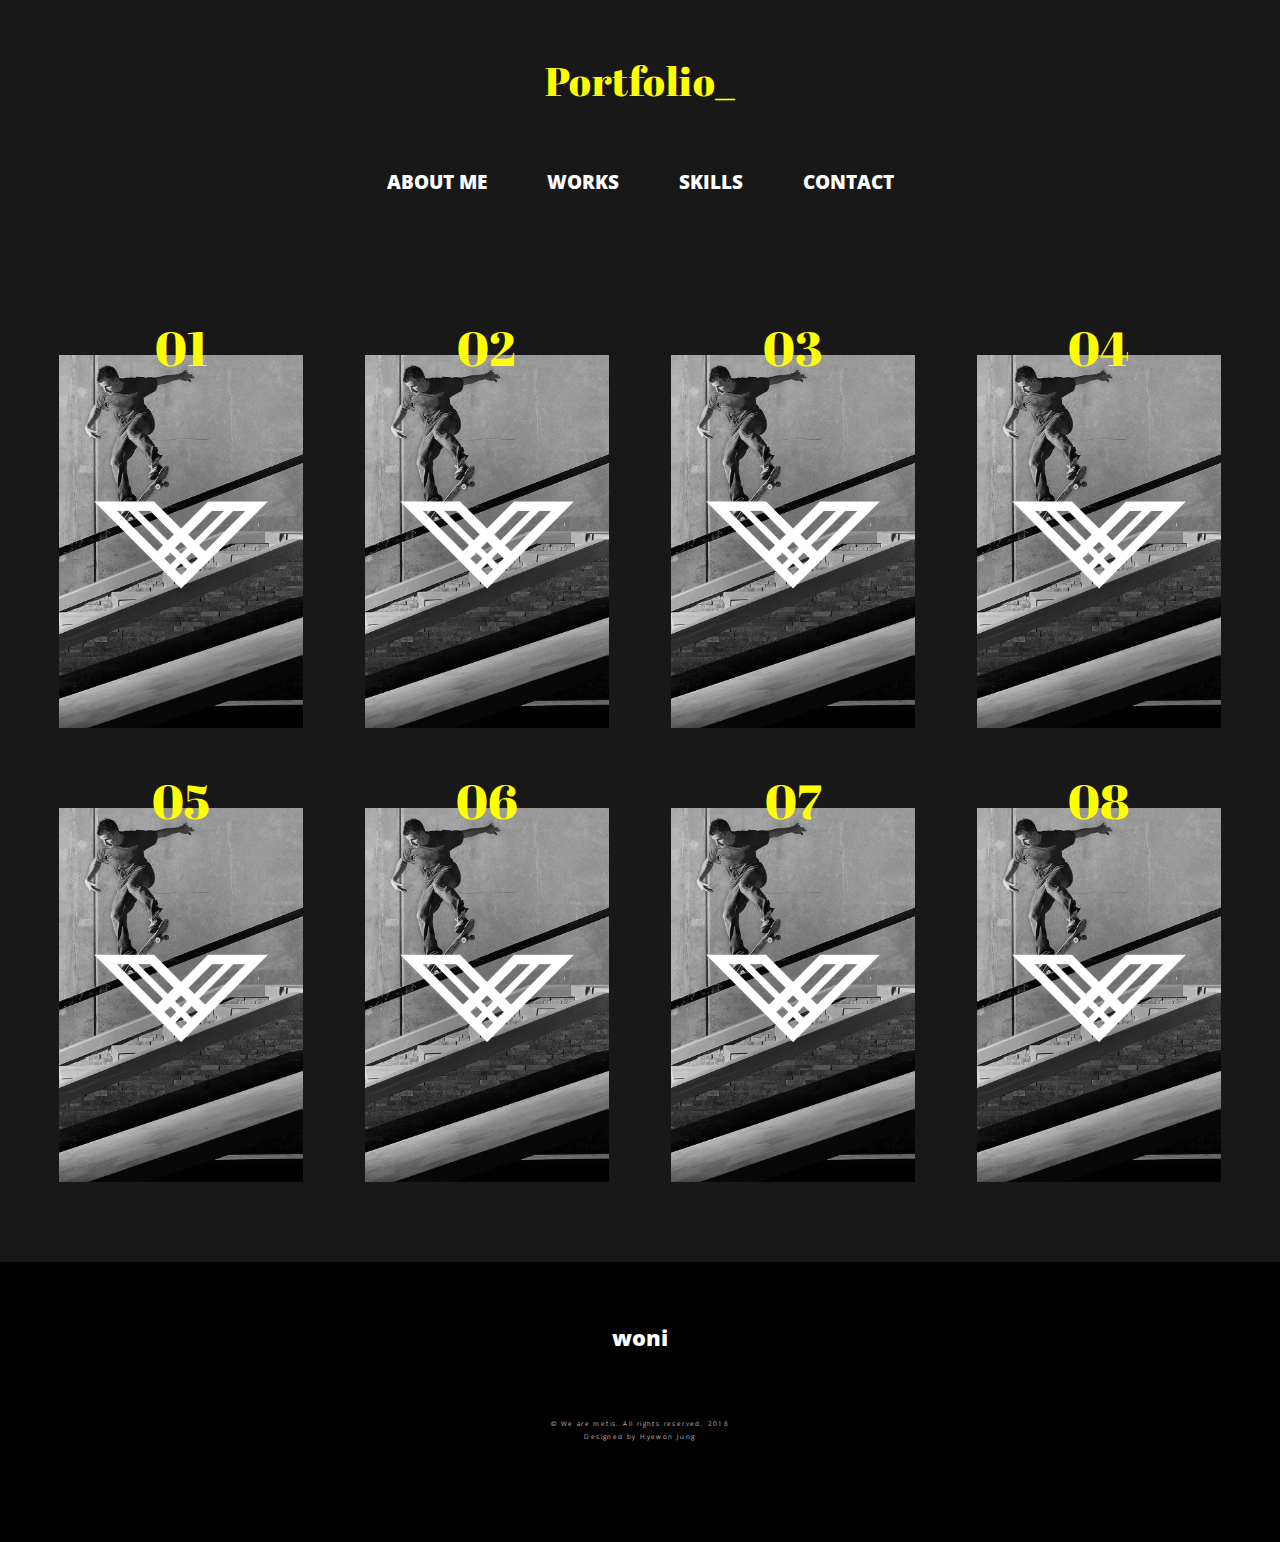
<file: index.html>
<!DOCTYPE html>
<html lang="en">

<head>
  <meta charset="UTF-8">
  <meta name="viewport" content="width=device-width, initial-scale=1.0">
  <meta http-equiv="X-UA-Compatible" content="ie=edge">
  <title>Woni's Portfolio</title>
  <link rel="stylesheet" href="https://use.fontawesome.com/releases/v5.3.1/css/all.css" integrity="sha384-mzrmE5qonljUremFsqc01SB46JvROS7bZs3IO2EmfFsd15uHvIt+Y8vEf7N7fWAU" crossorigin="anonymous">
  <link rel="stylesheet" href="css/hyewon.css">
</head>

<body>
  <div class="container">
    <div class="header">
      <div class="logo">Portfolio_</div>
      <div class="nav">
        <ul class="main-menu">
          <li><a href="aboutme.html" target="_blank">About me</a></li>
          <li><a href="https://wwwoni.github.io/">Works</a></li>
          <li><a href="skills.html" target="_blank">Skills</a></li>
          <li><a href="contact.html" target="_blank">Contact</a></li>

        </ul>
      </div>
    </div>
    <div class="wrapper">
      <ul class="ul">
        <li class="card">
          <span class="number">01</span>
          <a href="subpage.html" class="dark-bg"> 
            <img class="rwd" src="img/hh.jpg" alt="">
          </a>
        </li>
        <li class="card">
          <span class="number">02</span>
          <a href="subpage.html" class="dark-bg">
          <img class="rwd" src="img/hh.jpg" alt="">
        </a>
        </li>
        <li class="card">
            <span class="number">03</span>
            <a href="subpage.html" class="dark-bg"> 
              <img class="rwd" src="img/hh.jpg" alt="">
            </a>
          </li>
          <li class="card">
            <span class="number">04</span>
            <a href="subpage.html" class="dark-bg">
            <img class="rwd" src="img/hh.jpg" alt="">
          </a>
          </li>
          <li class="card">
            <span class="number">05</span>
            <a href="subpage.html" class="dark-bg"> 
              <img class="rwd" src="img/hh.jpg" alt="">
            </a>
          </li>
          <li class="card">
            <span class="number">06</span>
            <a href="subpage.html" class="dark-bg">
            <img class="rwd" src="img/hh.jpg" alt="">
          </a>
          </li>
          <li class="card">
            <span class="number">07</span>
            <a href="subpage.html" class="dark-bg"> 
              <img class="rwd" src="img/hh.jpg" alt="">
            </a>
          </li>
          <li class="card">
            <span class="number">08</span>
            <a href="subpage.html" class="dark-bg">
            <img class="rwd" src="img/hh.jpg" alt="">
          </a>
          </li>
      </ul>
    </div>
    <div class="footer">
      <small class="name">
        woni
      </small>
      <ul>
        <li>
          <a href="https://www.facebook.com/hyewoni94" target="_blank" title="go to facebook">
              <i class="fab fa-facebook-square"></i>
          </a>
        </li>
        <li>
          <a href="https://www.facebook.com/hyewoni94" target="_blank" title="go to facebook">
            <i class="fab fa-twitter-square"></i>
          </a>
        </li>
        <li>
          <a href="https://www.behance.net/hyewon3417beed" target="_blank" title="go to behance">
            <i class="fab fa-behance-square"></i>
          </a>
        </li>
        <li>
          <a href="https://www.facebook.com/hyewoni94" target="_blank" title="go to facebook">
            <i class="fab fa-google-plus-square"></i>
          </a>
        </li>
      </ul>
      <small class="copyright">
          <span>&copy; We are metis. All rights reserved. 2018 </span>
<span> Designed by Hyewon Jung</span>
      </small>
    </div>
  </div>
</body>

</html>
</file>
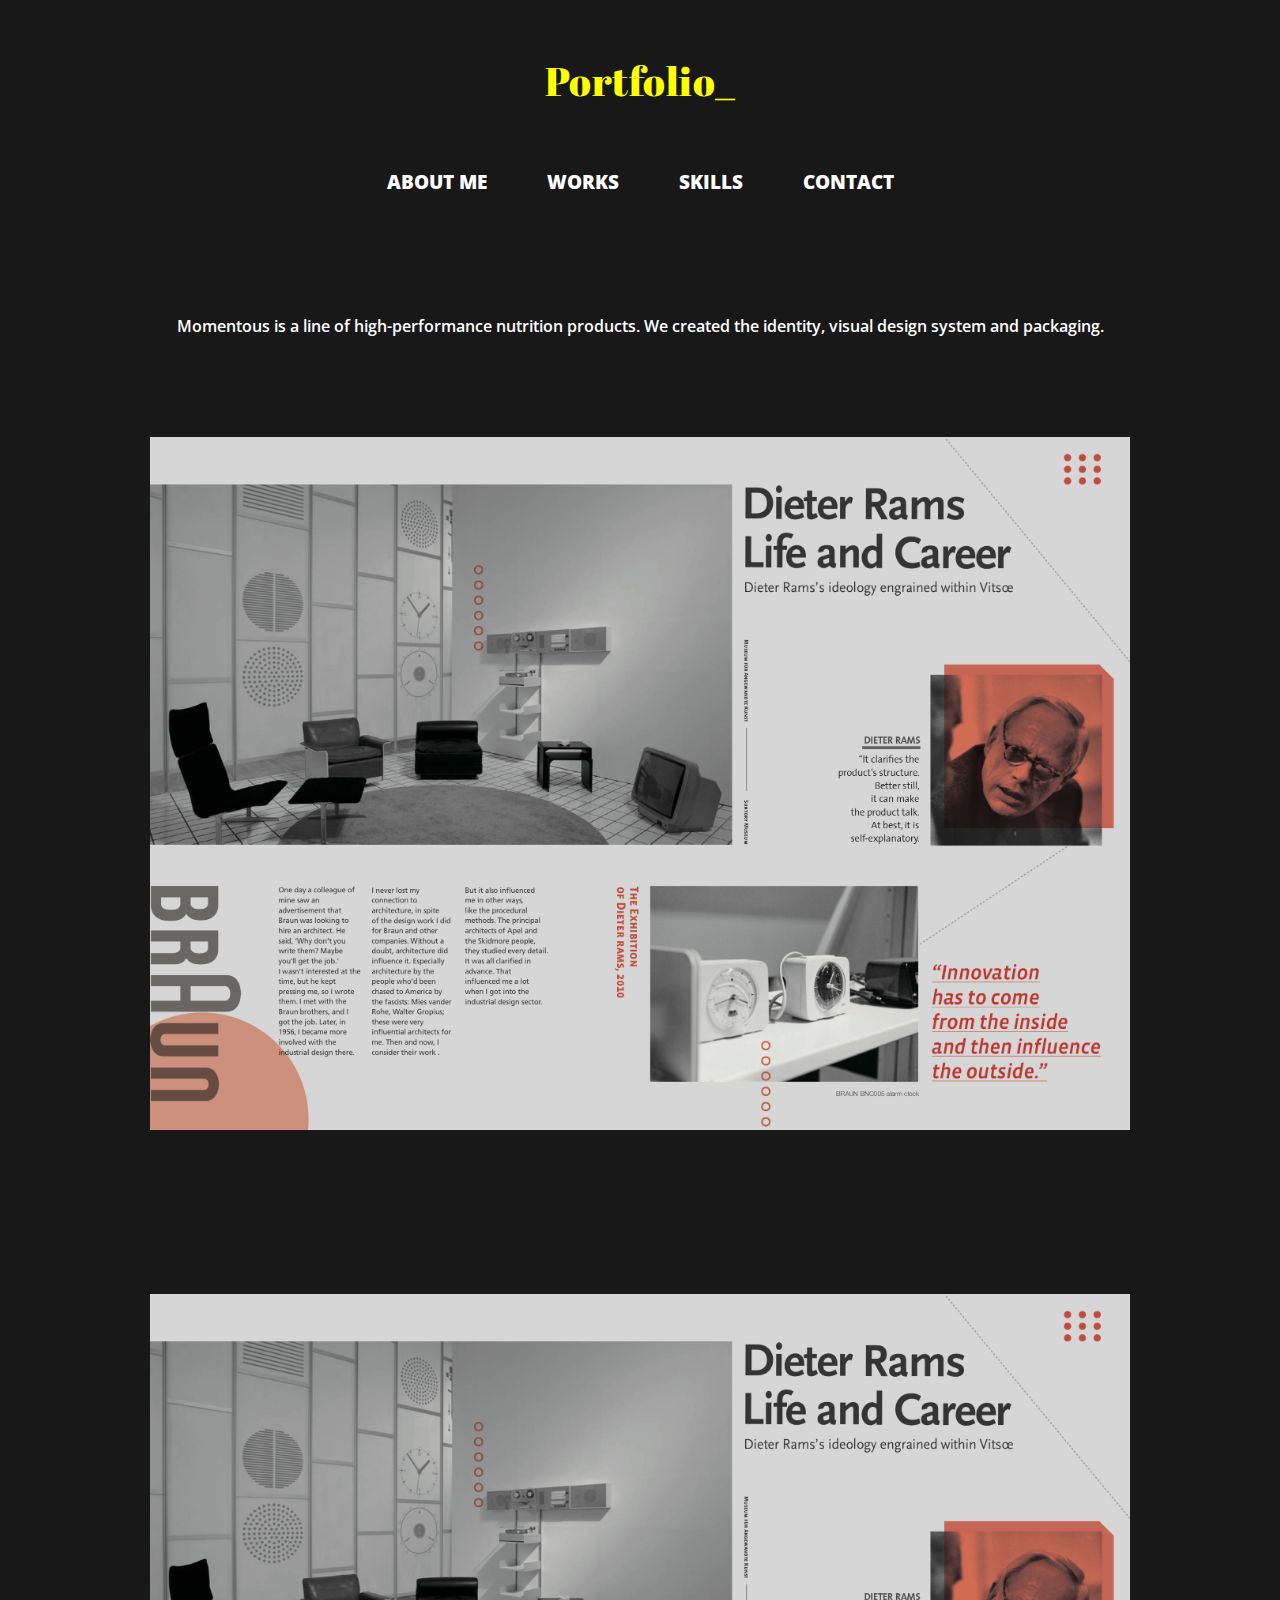
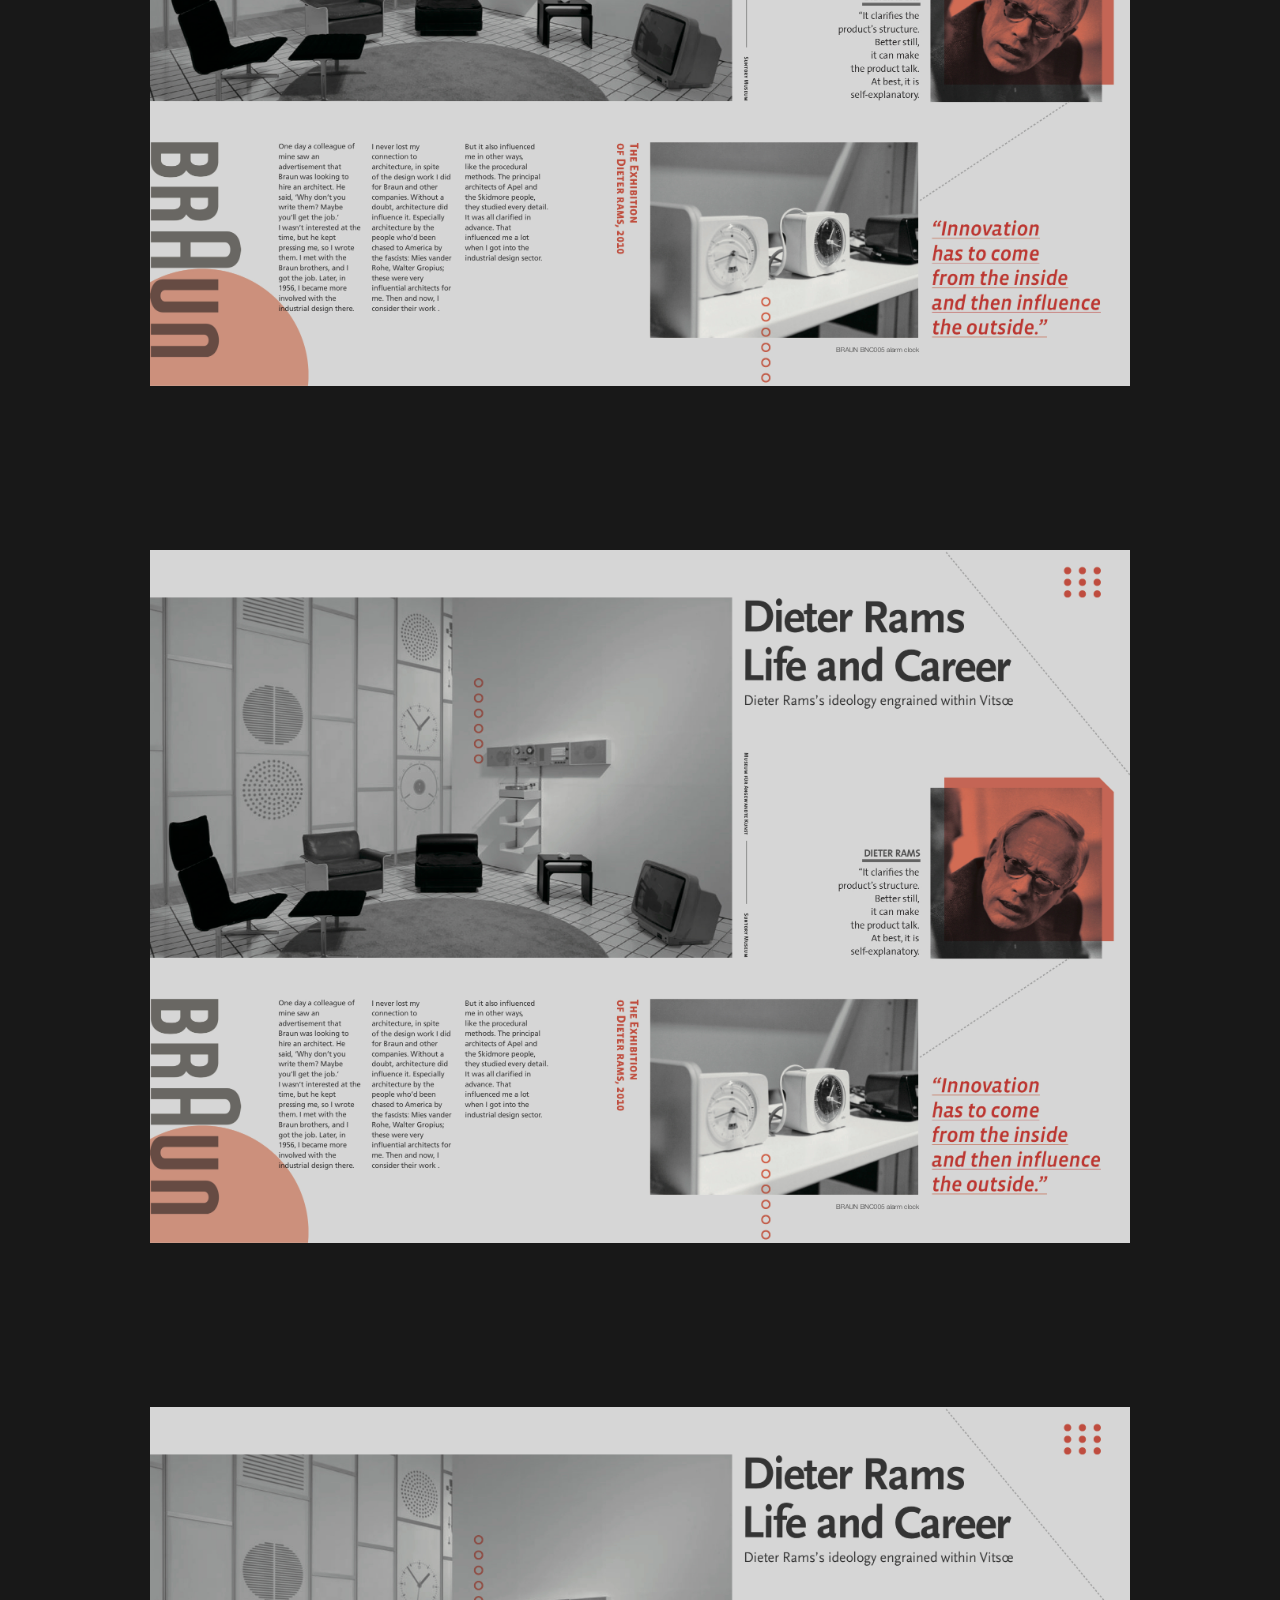
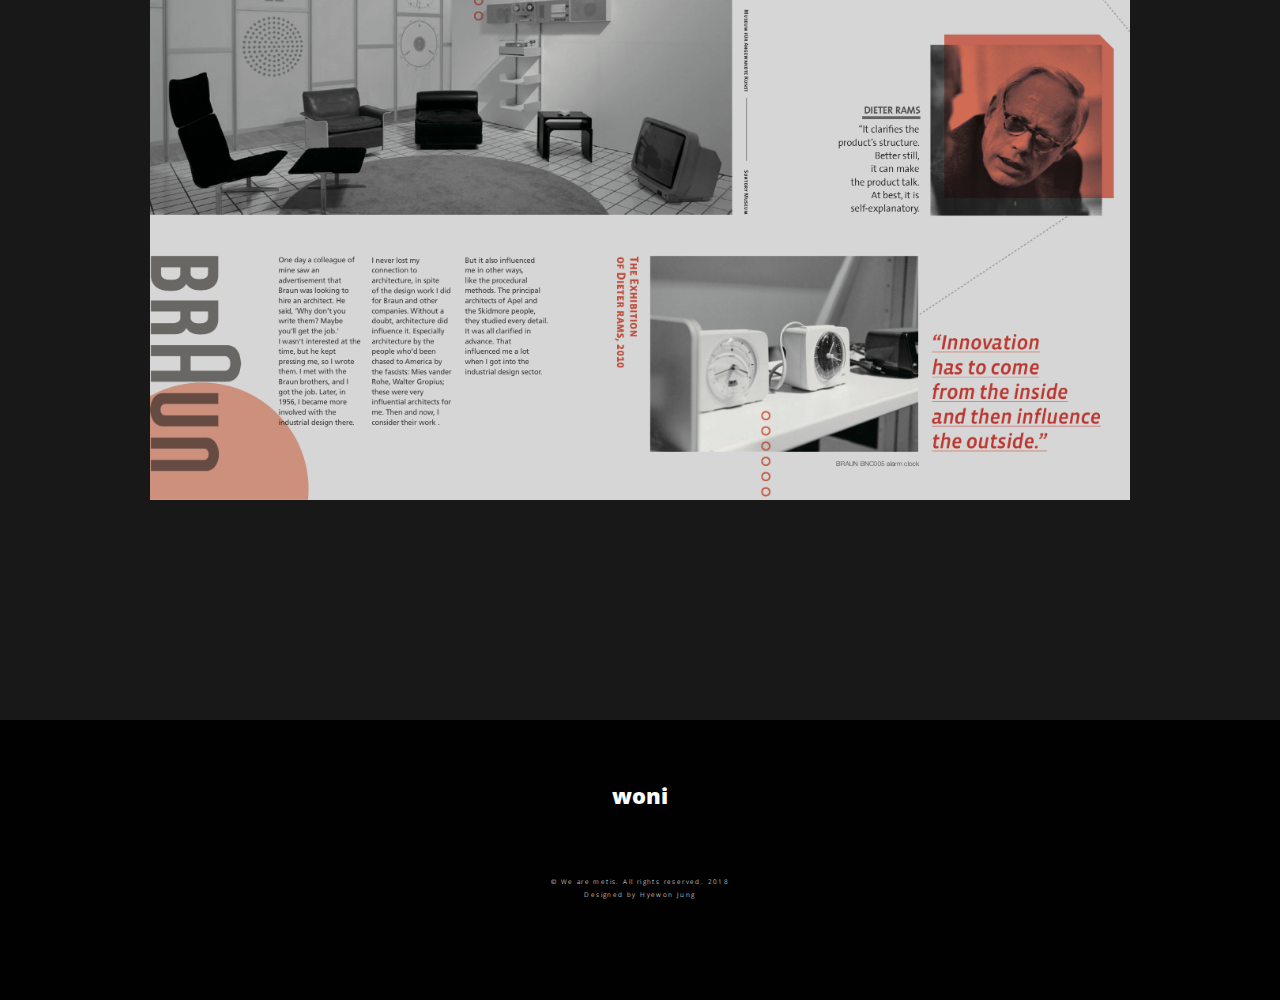
<file: subpage.html>
<!DOCTYPE html>
<html lang="en">

<head>
  <meta charset="UTF-8">
  <meta name="viewport" content="width=device-width, initial-scale=1.0">
  <meta http-equiv="X-UA-Compatible" content="ie=edge">
  <title>subpage</title>
  <link rel="stylesheet" href="https://use.fontawesome.com/releases/v5.3.1/css/all.css" integrity="sha384-mzrmE5qonljUremFsqc01SB46JvROS7bZs3IO2EmfFsd15uHvIt+Y8vEf7N7fWAU" crossorigin="anonymous">
  <link rel="stylesheet" href="css/subpage.css">
</head>

<body>
  <div class="container">
    <div class="header">
      <div class="logo">Portfolio_</div>
      <div class="nav">
        <ul class="main-menu">
          <li><a href="http://127.0.0.1:5500/aboutme.html" target="_blank">About me</a></li>
          <li><a href="https://wwwoni.github.io/">Works</a></li>
          <li><a href="http://127.0.0.1:5500/skills.html" target="_blank">Skills</a></li>
          <li><a href="http://127.0.0.1:5500/contact.html" target="_blank">Contact</a></li>

        </ul>
      </div>
    </div>
    <div class="wrapper">
      <div class="container">
        <small class="text">Momentous is a line of high-performance nutrition products. We created the identity, visual design system and packaging.</small>
        <ul class="ul">
        <li class="box"><img class="rwd" src="img/dieter rams.jpg" alt=""></li>
        <li class="box"><img class="rwd" src="img/dieter rams.jpg" alt=""></li>
        <li class="box"><img class="rwd" src="img/dieter rams.jpg" alt=""></li>
        <li class="box"><img class="rwd" src="img/dieter rams.jpg" alt=""></li>
        </ul>
      </div>
    </div>
    <div class="footer">
      <small class="name">
        woni
      </small>
      <ul>
        <li>
          <a href="http://www.facebook.com" target="_blank" title="go to facebook">
              <i class="fab fa-facebook-square"></i>
          </a>
        </li>
        <li>
          <a href="http://www.facebook.com" target="_blank" title="go to facebook">
            <i class="fab fa-twitter-square"></i>
          </a>
        </li>
        <li>
          <a href="http://www.facebook.com" target="_blank" title="go to facebook">
            <i class="fab fa-behance-square"></i>
          </a>
        </li>
        <li>
          <a href="http://www.facebook.com" target="_blank" title="go to facebook">
            <i class="fab fa-google-plus-square"></i>
          </a>
        </li>
      </ul>
      <small class="copyright">
          <span>&copy; We are metis. All rights reserved. 2018 </span>
<span> Designed by Hyewon Jung</span>
      </small>
    </div>
  </div>
</body>

</html>
</file>
<file: css/hyewon.css>
@charset 'utf-8';
@import url('https://fonts.googleapis.com/css?family=Abril+Fatface|Open+Sans:300,400,600,700,800');
*, *::before, *::after{
  box-sizing: border-box;
}
body{
  margin: 0;
}
.rwd{
  display: block;
  max-width: 100%;
  height: auto;
}
.container{
  background-color: #181818;
}
.header{
  background-color: #181818;
  min-height: 150px;
  margin: 0;
  padding: 20px 20px;
}
.logo{
  text-align: center;
  letter-spacing: 0.5px;
  font-size: 2.5rem;
  font-family: 'Abril Fatface', cursive;
  margin: 40px 0;
  color: yellow;
  
}
.nav{
  align-items: center;
  margin: 20px 0;
}
.main-menu{display: flex;
  justify-content: center;
  list-style: none;
  padding-left: 0;
}
.main-menu a{
  margin: 0 10px;
  text-transform: uppercase;
  text-decoration: none;
  font-family: 'Open Sans', sans-serif;
  font-weight: 800;
  color: white;
  font-size: 0.8rem;
  transition: border-bottom 200ms;
}
.main-menu a:hover{
  border-bottom: 2px solid yellow;
}

.wrapper{margin: 0 10px 40px 10px;
}

.ul{
  display: flex;
  flex-direction: row;
  flex-wrap: wrap;
  justify-content: space-between;
  margin: 20px 18px;
  list-style: none;
  padding-left: 0;
}
.ul li{
  position: relative;
  width: 46%;
  margin: 30px 0;
}
.ul li:hover{
  transform: scale(1.03,1.03);
  transition: 300ms;
   }

.ul a{
  display: block;
  }

.dark-bg{
    position: relative;
    display: flex;
    justify-content: center;
    align-items: center;
  }

.dark-bg::before{
  display: flex;
  justify-content: center;
  align-items: center;
  content: "";
  width: 100%;
  height: 100%;
  position: absolute; 
  top: 0;
  left: 0;
  background-color: transparent;
  transition: all 0.4s;
}
.dark-bg:hover::before{
  content: "Name";
  font-size: 1rem;
  font-family: 'Open Sans', sans-serif;
  font-weight: 600;
  color: white;
  background-color: rgb(0,0,0,0.7);
}
.ul span{
  font-family: 'Abril Fatface', cursive;
  font-size: 3.0rem;
  color: yellow;
  position: absolute;
  top: -40px;
  left: 50%;
  transform: translateX(-50%);
  z-index: 100;
}
.footer{
  background-color: #010101;
  min-height: 280px;
  padding: 40px 0;

}
.footer ul{
  display: flex;
  justify-content: center;
  padding-left: 0;
  margin: 0 80px;
  list-style-type: none;
}
.footer ul a{
  padding: 0;
  margin: 0 12px;
  color: whitesmoke;
  font-size: 1.6rem;
}
.name{
  display: block;
  margin: 20px 20px;
  color: white;
  text-align: center;
  align-items: center;
  font-family: 'Open Sans', sans-serif;
  font-weight: 800;
  font-size: 1.4rem;

}
.copyright{
  display: block;
  margin: 15px;
  color: white;
  text-align: center;
  align-items: center;
  font-family: 'Open Sans', sans-serif;
  font-weight: 300;
  font-size: 0.4rem;
  letter-spacing: 1.4px;

}
.copyright span{
  display: block;
  line-height: 2;
}

/* Desktop Device  */ 
@media screen and (min-width: 1000px){
  .container{
    min-height: 100vh;
  }
  .header{
    padding: 0;
    min-height: 15vh;
    margin: 0 0 120px 0;
  }
  .logo{
    padding-top: 54px;
    padding-bottom: 60px;
    margin: 0;
  }
  .nav{
    padding: 0;
    margin: 0;
  }
  .main-menu{
    margin: 0;
  }

  .main-menu a{
    margin: 0 30px;
    font-size: 1.2rem;
  }
  .ul{
    display: flex;
    flex-wrap: wrap;
    justify-content: space-between;
    /* grid-template-columns: 1fr 1fr 1fr 1fr;
    grid-auto-rows: auto; */
  }
  .ul li{
    width: 20%;
    margin:40px 2.5%;
  }


  
}
</file>
<file: css/subpage.css>
@charset 'utf-8';
@import url('https://fonts.googleapis.com/css?family=Abril+Fatface|Open+Sans:300,400,600,700,800');
*, *::before, *::after{
  box-sizing: border-box;
}
body{
  margin: 0;
}
.rwd{
  max-width: 100%;
  height: auto;
}
.container{
  background-color: #181818;
}
.header{
  background-color: #181818;
  min-height: 150px;
  margin: 0;
  padding: 20px 20px;
}
.logo{
  text-align: center;
  letter-spacing: 0.5px;
  font-size: 2.5rem;
  font-family: 'Abril Fatface', cursive;
  margin: 40px 0;
  color: yellow;
  
}
.nav{
  align-items: center;
  margin: 20px 0;
}
.main-menu{display: flex;
  justify-content: center;
  list-style: none;
  padding-left: 0;
}
.main-menu a{
  margin: 0 15px;
  text-transform: uppercase;
  text-decoration: none;
  font-family: 'Open Sans', sans-serif;
  font-weight: 800;
  color: white;
  font-size: 0.8rem;
  transition: border-bottom 200ms;
}
.main-menu a:hover{
  border-bottom: 2px solid yellow;
}
.wrapper{
  background-color: #181818;
}
.container{
  background-color: #181818;
  display: flex;
  flex-direction: column;
  margin: 10px 0;
}
.text{
  margin: 20px 30px;
  font-family: 'Open Sans', sans-serif;
  font-weight: 600;
  font-size: 1rem;
  color: white;
}
.ul{
  background-color: #181818;
  padding: 10px 0;
  list-style: none;
  margin-top: 0;
  display: flex;
  flex-direction: column;
  justify-content: space-between;
}
.box{
  margin: 20px 30px;
  min-height: 280px;

}


.footer{
  background-color: #010101;
  min-height: 280px;
  padding: 40px 0;

}
.footer ul{
  display: flex;
  justify-content: center;
  padding-left: 0;
  margin: 0 80px;
  list-style-type: none;
}
.footer ul a{
  padding: 0;
  margin: 0 12px;
  color: whitesmoke;
  font-size: 1.6rem;
}
.name{
  display: block;
  margin: 20px 20px;
  color: white;
  text-align: center;
  align-items: center;
  font-family: 'Open Sans', sans-serif;
  font-weight: 800;
  font-size: 1.4rem;

}
.copyright{
  display: block;
  margin: 15px;
  color: white;
  text-align: center;
  align-items: center;
  font-family: 'Open Sans', sans-serif;
  font-weight: 300;
  font-size: 0.4rem;
  letter-spacing: 1.4px;

}
.copyright span{
  display: block;
  line-height: 2;
}

/* Desktop Device  */ 
@media screen and (min-width: 1000px){
  .container{
    min-height: 100vh;
  }
  .header{
    padding: 0;
    min-height: 15vh;
    margin: 0 0 120px 0;
  }
  .logo{
    padding-top: 54px;
    padding-bottom: 60px;
    margin: 0;
  }
  .nav{
    padding: 0;
    margin: 0;
  }
  .main-menu{
    margin: 0;
  }

  .main-menu a{
    margin: 0 30px;
    font-size: 1.2rem;
  }
  

.text{
  text-align: center;
  padding: 0;
  margin: 0;
}
.container{
  padding: 0;
  margin: 0;}

  .ul{
    background-color: #181818;
    padding: 20px 120px;
  }
  .box{
    margin: 80px 30px;
    min-height: 280px;
  }
  .wrapper{
  padding: 0;
  margin-bottom: 100px;
  margin-top: 0;
  }
  
}
</file>
